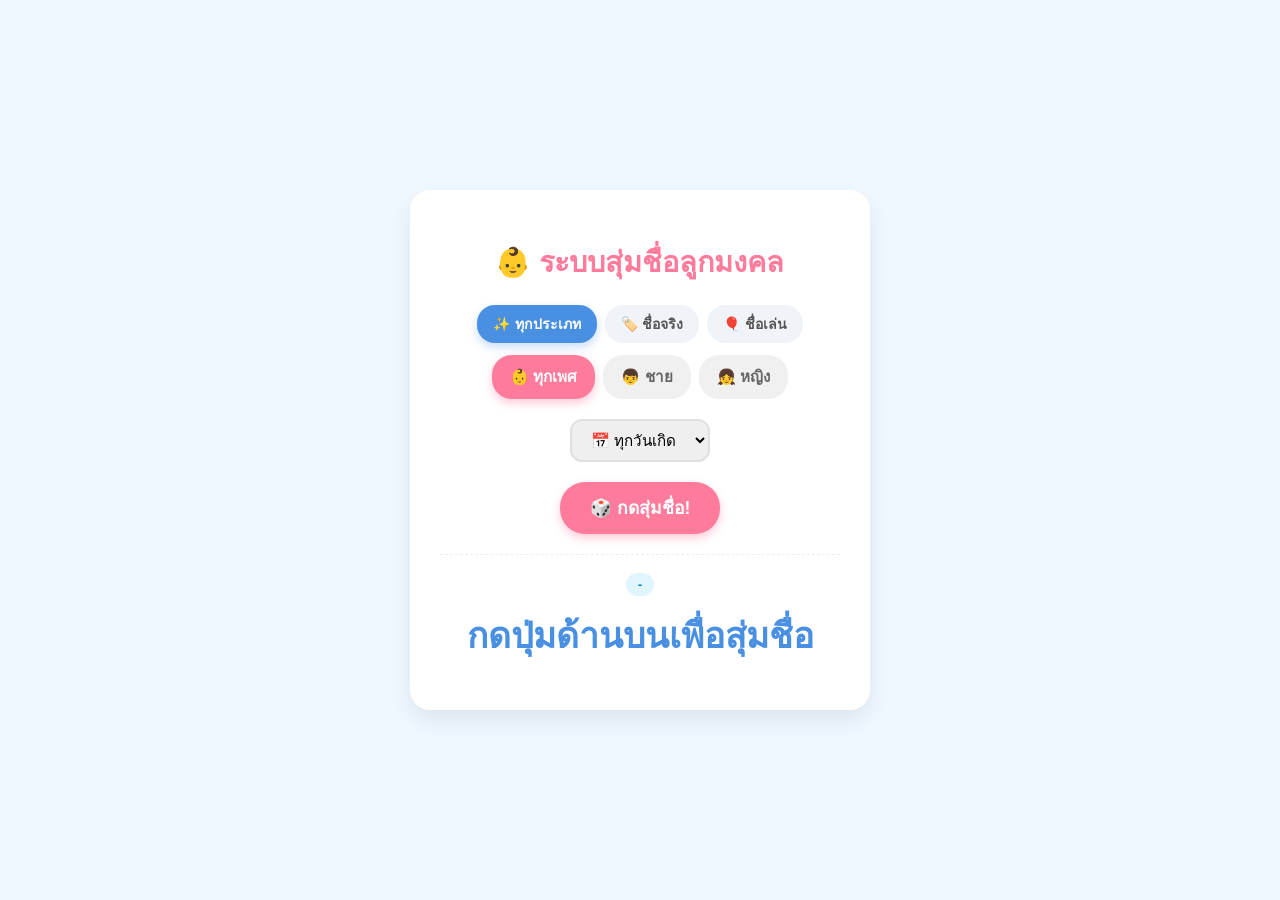
<file: index.html>
<!DOCTYPE html>
<html lang="th">
<head>
    <meta charset="UTF-8">
    <meta name="viewport" content="width=device-width, initial-scale=1.0">
    <title>เว็บสุ่มชื่อลูกมงคล</title>
    <link rel="stylesheet" href="style.css">
</head>
<body>
    <div class="container">
        <h1>👶 ระบบสุ่มชื่อลูกมงคล</h1>

        <!-- 1. ปุ่มเลือกประเภทชื่อ (ชื่อจริง / ชื่อเล่น) -->
        <div class="type-options" style="margin-bottom: 12px;">
            <button class="type-btn active" onclick="selectType('all', this)">✨ ทุกประเภท</button>
            <button class="type-btn" onclick="selectType('real', this)">🏷️ ชื่อจริง</button>
            <button class="type-btn" onclick="selectType('nickname', this)">🎈 ชื่อเล่น</button>
        </div>

        <!-- 2. ปุ่มเลือกเพศ -->
        <div class="gender-options">
            <button class="gender-btn active" onclick="selectGender('all', this)">👶 ทุกเพศ</button>
            <button class="gender-btn" onclick="selectGender('boy', this)">👦 ชาย</button>
            <button class="gender-btn" onclick="selectGender('girl', this)">👧 หญิง</button>
        </div>

        <!-- 3. ตัวกรองวันเกิด -->
        <div style="margin-top: 15px;">
            <select id="dayFilter">
                <option value="all">📅 ทุกวันเกิด</option>
                <option value="monday">วันจันทร์</option>
                <option value="tuesday">วันอังคาร</option>
                <option value="wednesday">วันพุธ</option>
                <option value="thursday">วันพฤหัสบดี</option>
                <option value="friday">วันศุกร์</option>
                <option value="saturday">วันเสาร์</option>
                <option value="sunday">วันอาทิตย์</option>
            </select>
        </div>

        <!-- ปุ่มสุ่ม -->
        <button class="random-btn" onclick="generateRandomName()">🎲 กดสุ่มชื่อ!</button>

        <hr style="margin: 20px 0; border: none; border-top: 1px dashed #eee;">

        <!-- ช่องแสดงผล -->
        <div>
            <span id="genderTag">-</span>
            <h2 id="nameResult">กดปุ่มด้านบนเพื่อสุ่มชื่อ</h2>
            <p id="meaningResult"></p>
        </div>
    </div>

    <script src="script.js"></script>
</body>
</html>
</file>
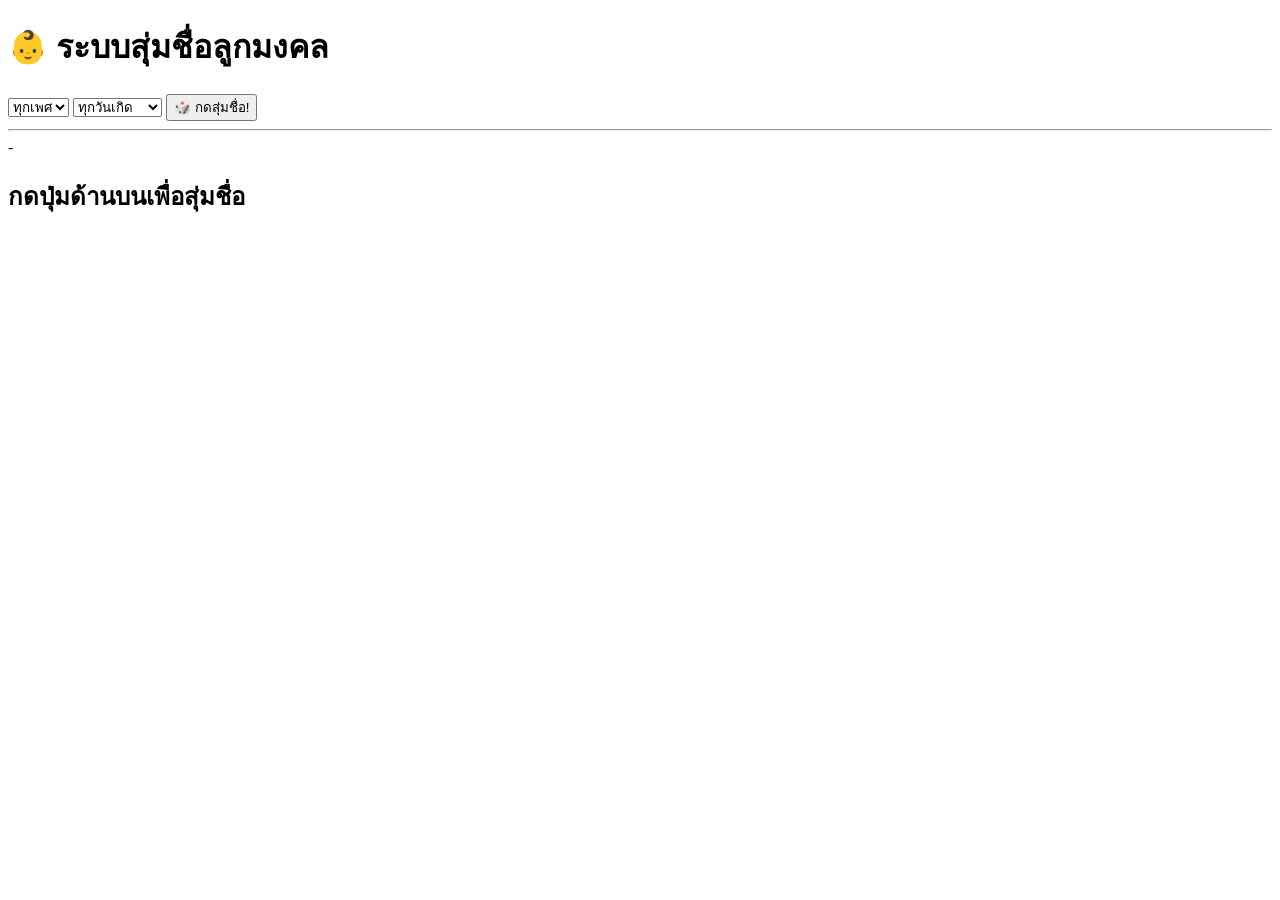
<file: baby-name-generator/index.html>
<!DOCTYPE html>
<html lang="th">
<head>
    <meta charset="UTF-8">
    <title>เว็บสุ่มชื่อลูกมงคล</title>
</head>
<body>
    <h1>👶 ระบบสุ่มชื่อลูกมงคล</h1>

    <!-- ตัวกรอง -->
    <select id="genderFilter">
        <option value="all">ทุกเพศ</option>
        <option value="boy">ชาย</option>
        <option value="girl">หญิง</option>
    </select>

    <select id="dayFilter">
        <option value="all">ทุกวันเกิด</option>
        <option value="monday">วันจันทร์</option>
        <option value="tuesday">วันอังคาร</option>
        <option value="wednesday">วันพุธ</option>
        <option value="thursday">วันพฤหัสบดี</option>
        <option value="friday">วันศุกร์</option>
        <option value="saturday">วันเสาร์</option>
        <option value="sunday">วันอาทิตย์</option>
    </select>

    <button onclick="generateRandomName()">🎲 กดสุ่มชื่อ!</button>

    <hr>

    <!-- ช่องแสดงผล -->
    <div>
        <span id="genderTag">-</span>
        <h2 id="nameResult">กดปุ่มด้านบนเพื่อสุ่มชื่อ</h2>
        <p id="meaningResult"></p>
    </div>

    <!-- ดึงไฟล์ script.js มาใช้งาน -->
    <script src="script.js"></script>
</body>
</html>
</file>
<file: style.css>
/* แต่งโทนสีรวม และจัดให้อยู่ตรงกลาง */
body {
    font-family: 'Kanit', sans-serif, Tahoma;
    background-color: #f0f8ff;
    color: #333;
    display: flex;
    flex-direction: column;
    align-items: center;
    justify-content: center;
    min-height: 100vh;
    margin: 0;
}

/* กล่องการ์ดหลัก */
.container {
    background: white;
    padding: 30px;
    border-radius: 20px;
    box-shadow: 0 10px 25px rgba(0,0,0,0.08);
    text-align: center;
    max-width: 400px;
    width: 90%;
}

h1 {
    color: #ff7b9c;
    font-size: 1.8rem;
    margin-bottom: 20px;
}

/* แต่งตัวกรอง Dropdown */
select {
    padding: 10px 15px;
    border-radius: 12px;
    border: 2px solid #e0e0e0;
    font-size: 0.95rem;
    margin: 5px;
    outline: none;
}

/* ปุ่มกดสุ่มสุดน่ารัก */
button {
    background-color: #ff7b9c;
    color: white;
    border: none;
    padding: 12px 30px;
    font-size: 1.1rem;
    font-weight: bold;
    border-radius: 25px;
    cursor: pointer;
    margin-top: 15px;
    transition: transform 0.1s, background-color 0.2s;
    box-shadow: 0 4px 10px rgba(255, 123, 156, 0.4);
}

button:hover {
    background-color: #ff527b;
    transform: scale(1.05);
}

/* แสดงผลชื่อที่สุ่มได้ */
#nameResult {
    font-size: 2.2rem;
    color: #4a90e2;
    margin: 15px 0 5px 0;
}

#meaningResult {
    color: #666;
    font-size: 1rem;
}

#genderTag {
    background-color: #e1f5fe;
    color: #0288d1;
    padding: 4px 12px;
    border-radius: 15px;
    font-size: 0.85rem;
    font-weight: bold;
}

/* กลุ่มปุ่มเลือกเพศ */
.gender-options {
    display: flex;
    justify-content: center;
    gap: 8px;
    margin-bottom: 10px;
}

/* ปุ่มเลือกเพศแบบปกติ */
.gender-btn {
    background-color: #f0f0f0;
    color: #666;
    border: 2px solid transparent;
    padding: 8px 16px;
    font-size: 0.95rem;
    font-weight: bold;
    border-radius: 20px;
    cursor: pointer;
    box-shadow: none;
    margin-top: 0;
    transition: all 0.2s ease;
}

/* สีเมื่อเอาเมาส์ไปชี้ */
.gender-btn:hover {
    background-color: #e0e0e0;
    transform: translateY(-2px);
}

/* สีของปุ่มเมื่อถูกเลือก (Active) */
.gender-btn.active {
    background-color: #ff7b9c;
    color: white;
    box-shadow: 0 4px 10px rgba(255, 123, 156, 0.4);
}

/* กลุ่มปุ่มเลือกประเภทชื่อ (ชื่อจริง/ชื่อเล่น) */
.type-options {
    display: flex;
    justify-content: center;
    gap: 8px;
}

.type-btn {
    background-color: #f0f4f8;
    color: #555;
    border: 2px solid transparent;
    padding: 6px 14px;
    font-size: 0.88rem;
    font-weight: bold;
    border-radius: 18px;
    cursor: pointer;
    box-shadow: none;
    margin-top: 0;
    transition: all 0.2s ease;
}

.type-btn:hover {
    background-color: #e2e8f0;
}

.type-btn.active {
    background-color: #4a90e2;
    color: white;
    box-shadow: 0 4px 10px rgba(74, 144, 226, 0.3);
}
</file>
